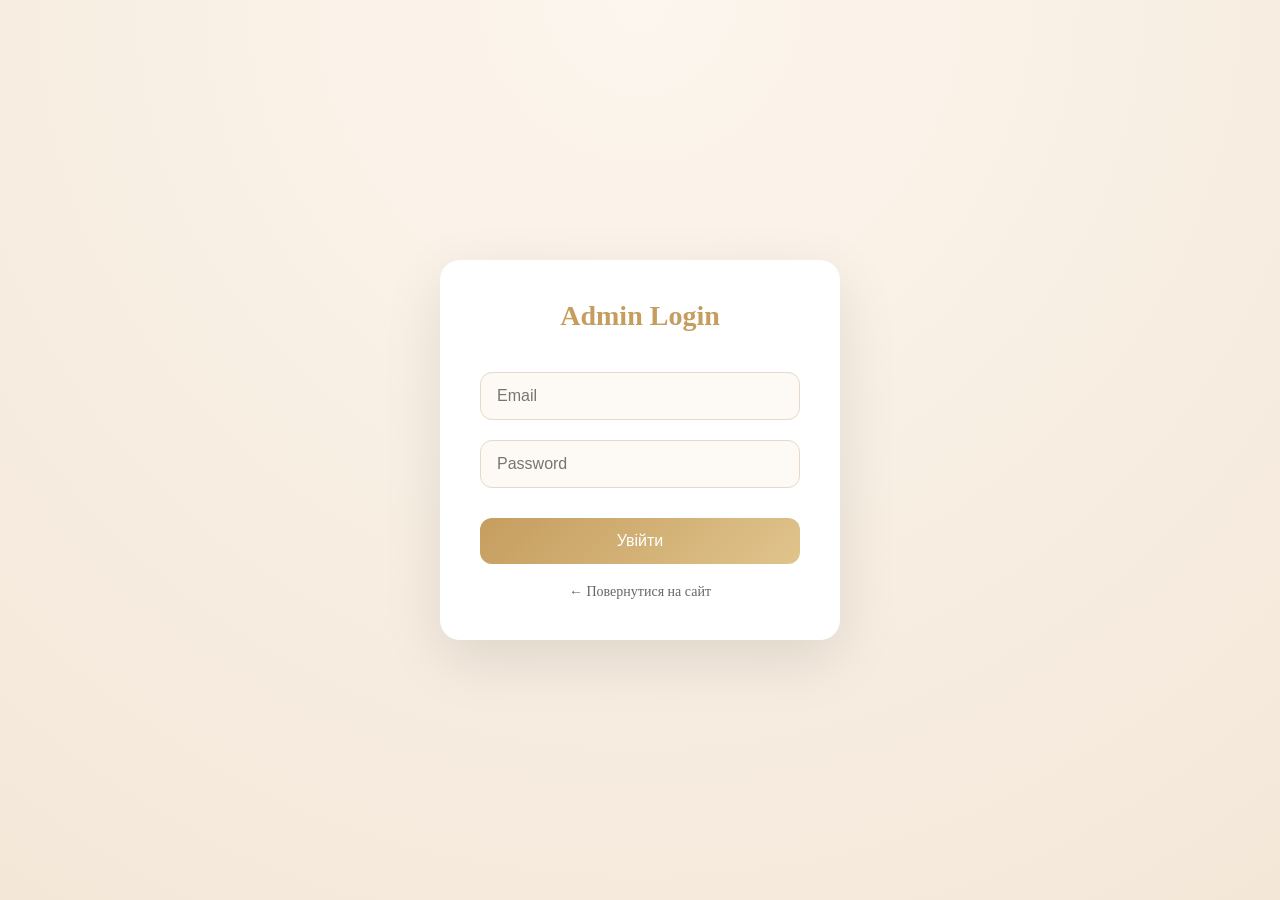
<file: login.html>
<!doctype html>
<html lang="uk">
  <head>
    <meta charset="UTF-8" />
    <meta name="viewport" content="width=device-width, initial-scale=1.0" />
    <meta name="theme-color" content="#c59d5f" />
    <title>Login | Admin</title>

    <link rel="stylesheet" href="css/variables.css" />

    <style>
      * {
        box-sizing: border-box;
        margin: 0;
        padding: 0;
      }

      body {
        font-family: "Cormorant Garamond", Georgia, serif;
        background: radial-gradient(circle at top, #fdf6ee, #f3e7d8);
        min-height: 100vh;
        display: flex;
        justify-content: center;
        align-items: center;
        padding: 20px;
      }

      .login-box {
        background: white;
        padding: 40px;
        border-radius: 20px;
        width: 100%;
        max-width: 400px;
        box-shadow: 0 20px 60px rgba(0, 0, 0, 0.1);
      }

      h2 {
        text-align: center;
        color: var(--gold, #c59d5f);
        margin-bottom: 30px;
        font-size: 28px;
      }

      input {
        width: 100%;
        padding: 14px 16px;
        margin: 10px 0;
        border: 1px solid #e5d9c8;
        border-radius: 12px;
        font-size: 16px;
        background: #fdfaf6;
        transition:
          border-color 0.2s,
          box-shadow 0.2s;
      }

      input:focus {
        outline: none;
        border-color: var(--gold, #c59d5f);
        box-shadow: 0 0 0 3px rgba(197, 157, 95, 0.15);
      }

      button {
        width: 100%;
        padding: 14px;
        margin-top: 20px;
        background: linear-gradient(135deg, #c59d5f, #e0c48c);
        color: white;
        border: none;
        border-radius: 12px;
        font-size: 16px;
        font-weight: 500;
        cursor: pointer;
        transition:
          transform 0.2s,
          box-shadow 0.2s;
      }

      button:hover {
        transform: translateY(-2px);
        box-shadow: 0 10px 30px rgba(197, 157, 95, 0.4);
      }

      button:active {
        transform: translateY(0);
      }

      .back-link {
        display: block;
        text-align: center;
        margin-top: 20px;
        color: #666;
        text-decoration: none;
        font-size: 14px;
      }

      .back-link:hover {
        color: var(--gold, #c59d5f);
      }

      .error {
        color: #e74c3c;
        text-align: center;
        margin-top: 15px;
        display: none;
      }
    </style>
  </head>

  <body>
    <div class="login-box">
      <h2>Admin Login</h2>
      <form id="loginForm">
        <input type="email" id="email" placeholder="Email" required />
        <input type="password" id="password" placeholder="Password" required />
        <button type="submit">Увійти</button>
      </form>
      <p class="error" id="error"></p>
      <a href="index.html" class="back-link">← Повернутися на сайт</a>
    </div>

    <script type="module">
      import { login } from "./js/auth.js";

      document.getElementById("loginForm").addEventListener("submit", async (e) => {
        e.preventDefault();

        const email = document.getElementById("email").value;
        const password = document.getElementById("password").value;
        const errorEl = document.getElementById("error");

        errorEl.style.display = "none";

        const result = await login(email, password);

        if (result.success) {
          window.location.href = "index.html";
        } else {
          errorEl.textContent = "❌ Невірний логін або пароль";
          errorEl.style.display = "block";
        }
      });
    </script>
  </body>
</html>
</file>
<file: css/variables.css>
:root {
    /* Кольори */
    --bg-light: #f9f6f2;
    --bg-dark: #0b0b0b;
    --card-light: #ffffff;
    --card-dark: rgba(255, 255, 255, 0.04);
    --gold: #c59d5f;
    --gold-soft: #e0c48c;
    --text-light: #2c2c2c;
    --text-dark: #eeeeee;
    --border-light: rgba(197, 157, 95, 0.15);
    --border-dark: rgba(197, 157, 95, 0.18);

    /* Тіні */
    --shadow-soft: 0 10px 30px rgba(0, 0, 0, 0.06);
    --shadow-gold: 0 20px 60px rgba(197, 157, 95, 0.18);

    /* Розміри */
    --max-width: 1100px;
    --border-radius: 20px;
    --border-radius-sm: 12px;
    --border-radius-lg: 30px;

    /* Переходи */
    --transition-fast: 0.2s ease;
    --transition-base: 0.3s ease;
    --transition-slow: 0.4s ease;
}
</file>
